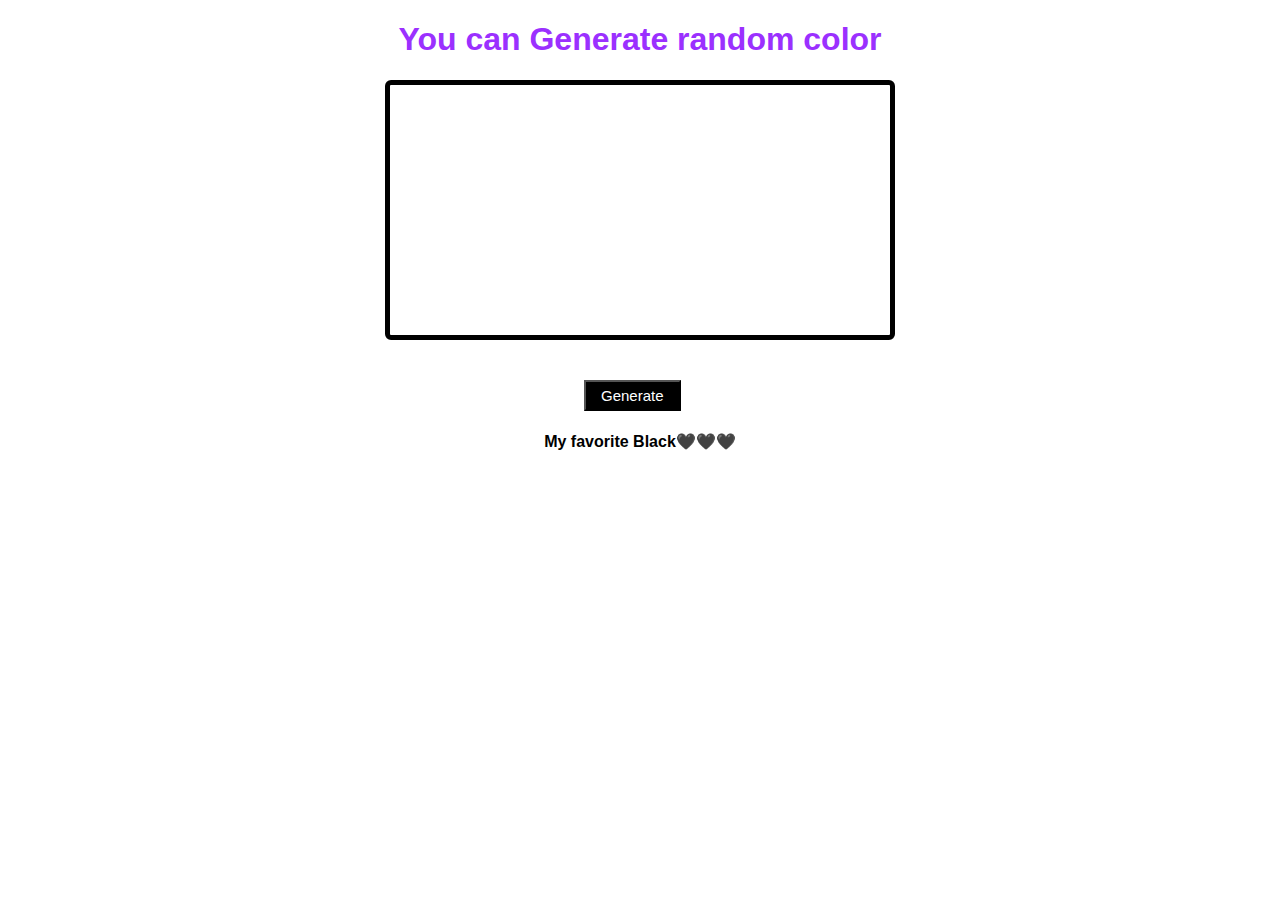
<file: randomcolor.html>
<!DOCTYPE html>
<html lang="en">
<head>
    <meta charset="UTF-8">
    <meta name="viewport" content="width=device-width, initial-scale=1.0">
    <title>Document</title>
    <link rel="stylesheet" href="randomcolor.css">
</head>
<body>
    <h1>You can Generate random color</h1>
    <h3></h3>
    <div></div>
    <button>Generate</button>
    <h4>My favorite <b>Black🖤🖤🖤</b></h4>
    
    <script src="randomcolor.js"></script>
</body>
</html>
</file>
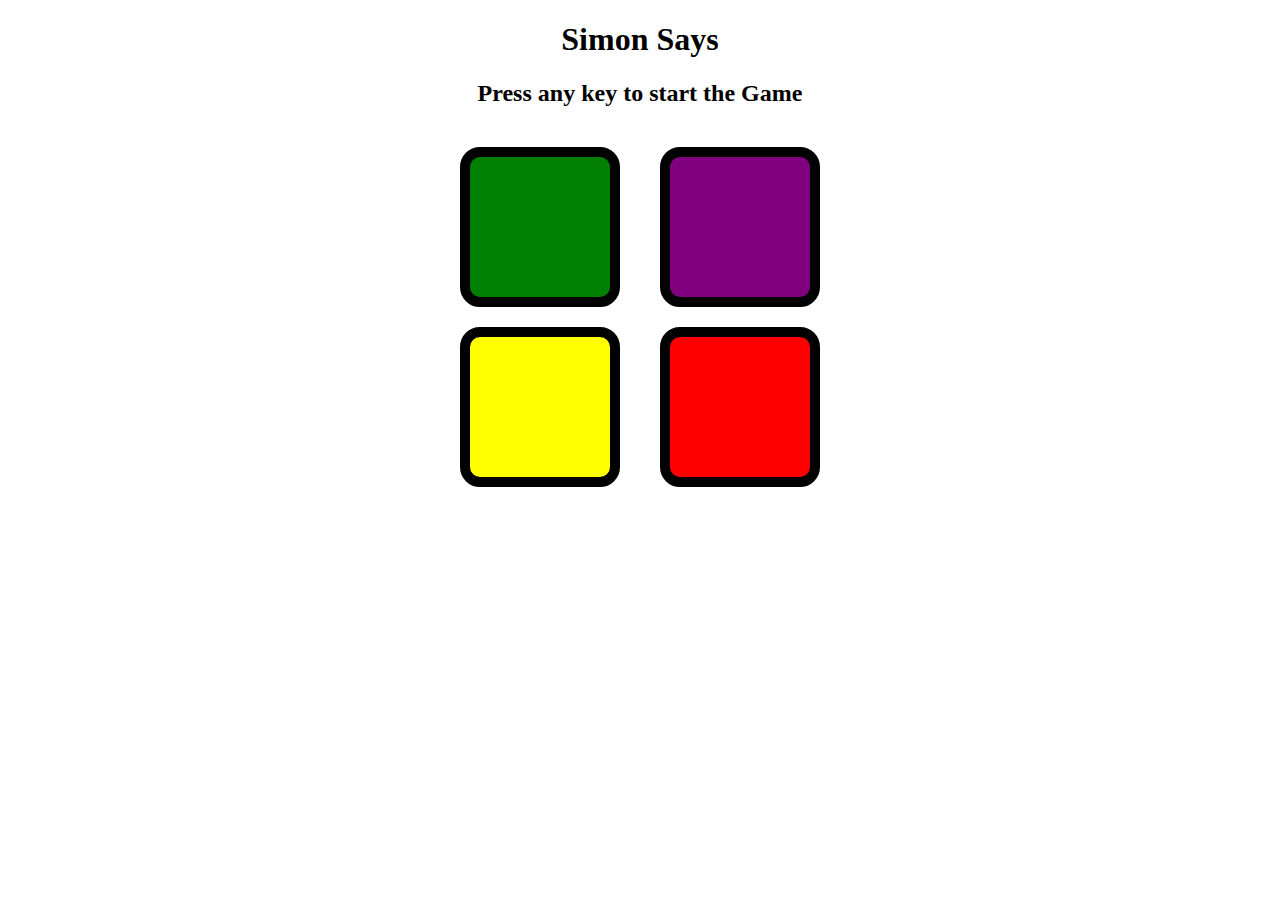
<file: Simon.html>
<!DOCTYPE html>
<html lang="en">
<head>
    <meta charset="UTF-8">
    <meta name="viewport" content="width=device-width, initial-scale=1.0">
    <title>Document</title>
    <link rel="stylesheet" href="Simon.css">
</head>
<body>
    <h1>Simon Says</h1>
    <h2>Press any key to start the Game</h2>
    <div class="main">
        <div>
            <div class="btn green " id="green" type="button"></div>
            <div class="btn yellow" id="yellow" type="button"></div>
        </div>

        <div>
            <div class="btn purple" id="purple" type="button"></div>
            <div class="btn red" id="red" type="button"></div>
        </div>
    



    </div>

    
















    <script src="Simon.js"></script>
</body>
</html>
</file>
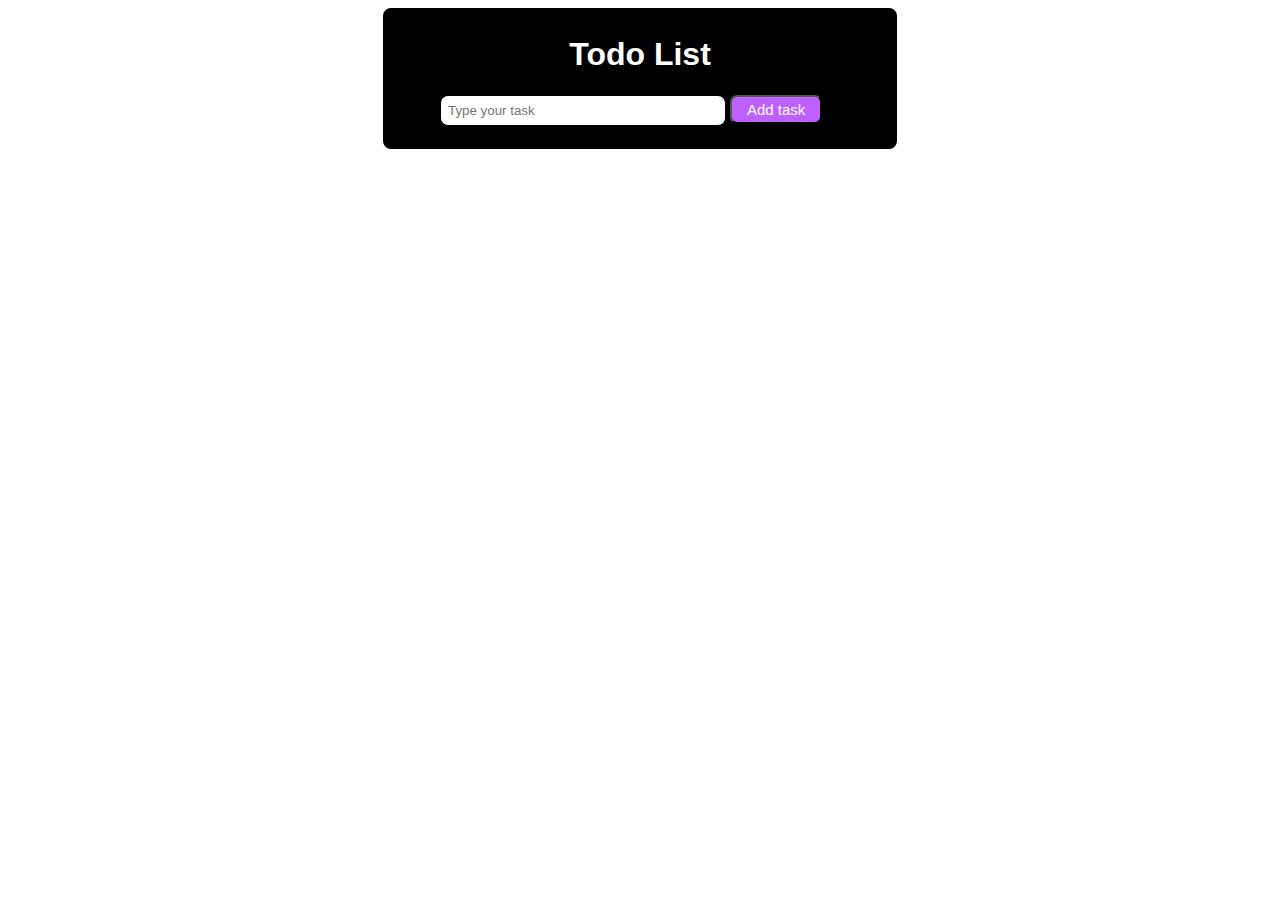
<file: Todo.html>
<!DOCTYPE html>
<html lang="en">
<head>
    <meta charset="UTF-8">
    <meta name="viewport" content="width=device-width, initial-scale=1.0">
    <title>Document</title>
    <link rel="stylesheet" href="Todo.css">
    <link href="https://unpkg.com/boxicons@2.1.4/css/boxicons.min.css" rel="stylesheet">
    <link rel="stylesheet" href="https://cdnjs.cloudflare.com/ajax/libs/font-awesome/6.5.1/css/all.min.css" integrity="sha512-DTOQO9RWCH3ppGqcWaEA1BIZOC6xxalwEsw9c2QQeAIftl+Vegovlnee1c9QX4TctnWMn13TZye+giMm8e2LwA==" crossorigin="anonymous" referrerpolicy="no-referrer" />
</head>
<body>
    <div class="maincontainer">
    <h1>Todo List</h1>
    <input type="text" placeholder="Type your task" class="input" required>
    <button class="addtask">Add task</button>
    <ul>
       
    </ul>

    </div>
    <script src="Todo.js"></script>
</body>
</html>
</file>
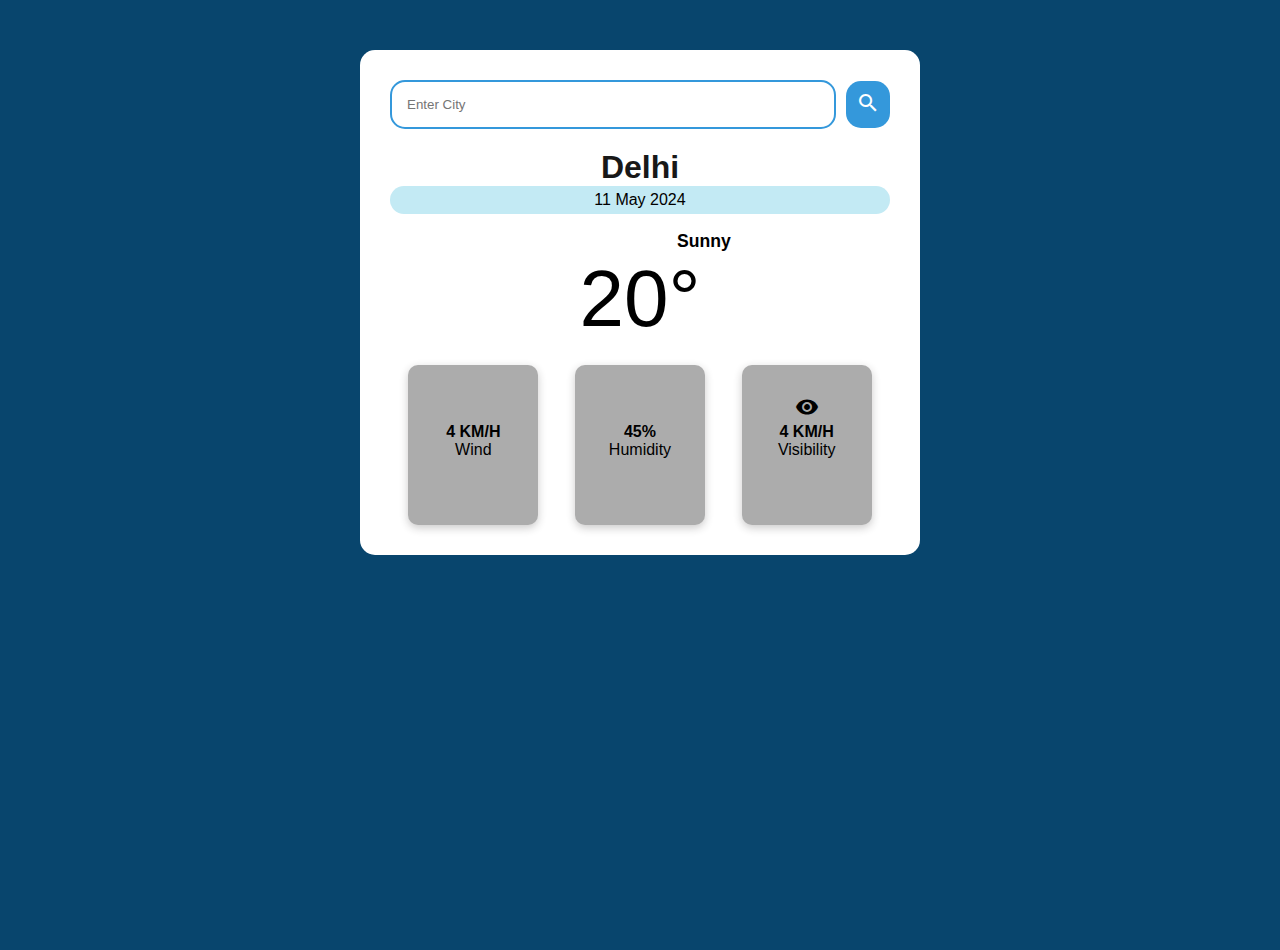
<file: weather.html>
<!DOCTYPE html>
<html lang="en">
<head>
    <meta charset="UTF-8">
    <meta name="viewport" content="width=device-width, initial-scale=1.0">
    <title>Weather App</title>
    <link href="https://fonts.googleapis.com/icon?family=Material+Icons"
      rel="stylesheet">
      <link rel="stylesheet" href="weather.css">
</head>
<body>
    <div class="weather-app">
        <form action="" class="search-form">
            <input type="text" name="" id="" placeholder="Enter City" class="city-input">
            <button class="search-btn" type="submit"><i class="material-icons">search</i></button>
           
        </form>
        <div class="city-date-section">
            <h2 class="city">Delhi</h2>
            <p class="date">11 May 2024</p>
        </div>
        <div class="temperature-info">
            <div class="description">
                <i class="material-icons">sunny</i>
                <span class="description-text">Sunny</span>
            </div>
            <div class="temp">20°</div>
        </div>
        <div class="additional-info">
            <div class="wind-info">
                <i class="material-icons">air</i>
                <div>
                    <h4 class="wind-speed">4 KM/H</h4>
                    <p class="wind-label">Wind</p>
                </div>
            </div>

            <div class="humidity-info">
                <i class="material-icons">water_drop</i>
                <div>
                    <h4 class="humidity">45%</h4>
                    <p class="humidity-label">Humidity</p>
                </div>
            </div>

            <div class="visibility-info">
                <i class="material-icons">visibility</i>
                <div>
                    <h4 class="visibility-distance">4 KM/H</h4>
                    <p class="visibility">Visibility</p>
                </div>
            </div>
        </div>
        





    </div>
    <script src="weather.js"></script>
    
</body>
</html>
</file>
<file: randomcolor.css>
h1{
    font-family: Verdana, Geneva, Tahoma, sans-serif;
    text-align: center;
    color: rgb(155, 48, 255);
}
h3{
    text-align: center;
}
div{
    height: 250px;
    width: 500px;
    margin: auto;
    border: 5px solid black;
    border-radius: 6px;
}
button{
 margin-top: 40px;
 margin-left: 36rem;
    padding: 5px 15px 5px 15px;
    font-size: 15px;
    background-color: black;
    color: white;
    cursor: pointer;
}
button:hover{
    transform: translateX(10px);
}

h4{
    font-family: Verdana, Geneva, Tahoma, sans-serif;
    text-align: center;
}
</file>
<file: Simon.css>
body{
    text-align: center;
}
.main{
    display: flex;
    justify-content: center;

}
.btn{
    width: 140px;
    height: 140px;
    border: 10px solid black;
    border-radius: 20px;
    margin: 20px;
    cursor: pointer;
}
.yellow{
 background-color: yellow;
}

.green{
    background-color: green;
}

.red{
    background-color: red;
}

.purple{
background-color: purple;
}

.flash{
    background-color: white;
}

.userFlash{
    background-color: rgb(0, 0, 0);
}
</file>
<file: Todo.css>
.maincontainer{
    /* height: 700px; */
    width: 500px;
    border: 7px solid rgb(0, 0, 0);
    /* margin-top: 80px; */
    /* margin-left: 32%; */
    margin: auto;
    border-radius: 8px;
   background-color: black;
}
h1{
    font-family: Verdana, Geneva, Tahoma, sans-serif;
    text-align: center;
    color: white;
}
.input{
    margin-left: 50px;
    width: 54%;
    padding: 7px;
    border-radius: 8px;
    border: 1px solid black;
}
ul{
    margin-left: 10px;
    
    
}
li{
    
    background-color: rgb(96, 95, 95);
    padding: 4px;
    border-radius: 10px;
    width: 83%;
     color: rgb(19, 18, 18);
    margin-top: 10px;
     color: white;
     display: flex;
     justify-content: space-between;
     font-family: Verdana, Geneva, Tahoma, sans-serif;
    
    
}
.addtask{
    padding: 4px 15px 4px 15px;
 background-color: rgb(189, 96, 252);
 color: white;

 border-radius: 7px;
 font-size: 15px;
   
}
.addtask:hover{
    background-color: orange;
    color: white;
}

  
   
   
.fa-regular{
    font-size: 25px;

}
.delete{
    font-size: 14px;
    padding: 4px 15px 4px 15px;
    border-radius: 10px;
    font-family: Verdana, Geneva, Tahoma, sans-serif;
}
.delete:hover{
    color: white;
    background-color: red;
    
}
</file>
<file: weather.css>
*{
    margin: 0;
    padding: 0;
}

body{
    background-color: hsl(204, 86%, 23%);
    font-family: Arial, Helvetica, sans-serif;
    height: 100vh;

}
.weather-app{
    background-color: white;
    max-width: 500px;
    margin: 50px auto;
    padding: 30px;
    border-radius: 15px;
}
.search-form{
    display: flex;
    align-items: center;
    justify-content: center;
}

input[type="text"]{
flex: 1;
padding: 15px;
border-radius: 15px;
border: 2px solid #3498db;
}
.search-btn{
    margin-left: 10px;
    padding: 10px;
    border: none;
    border-radius: 15px;
    cursor: pointer;
    color: white;
    background-color:#3498db;
    transform: background-color 0.3s ease;
}
.search-btn:hover{
    background-color: #2980b9;
}
.city-date-section{
    text-align: center;
    margin-top: 20px;

}
.city{
    font-size: 2rem;
    opacity: 0.9;
}
.date{
    background-color: #c3eaf4;
    padding: 5px 10px;
    border-radius: 15px;
}
.temperature-info{
    display: flex;
    justify-content: center;
    align-items: center;
    flex-direction: column;
     margin-top: 15px;
     text-align: center;
}
.description{
    display: flex;
    justify-content: center;
    align-items: center;
    gap: 8px;
   
  
}
.temperature-info .description{
    font-size: 1.1rem;
    font-weight: 550;

   
}


.temp{
    font-size: 5rem;
}

.additional-info{
    display: flex;
align-items: center;
justify-content: space-around;
margin-top: 20px;

}
.wind-info, .humidity-info, .visibility-info{
    background-color: #acacac;
    box-shadow: rgba(36, 35, 35, 0.24) 0px 3px 8px;
    height: 100px;
    width: 70px;
    padding: 30px;
    border-radius: 10px;
   text-align: center;
font-style: bold;
gap: 20px;

    
}
.wind-label{
    font-weight: 500;
}
</file>
